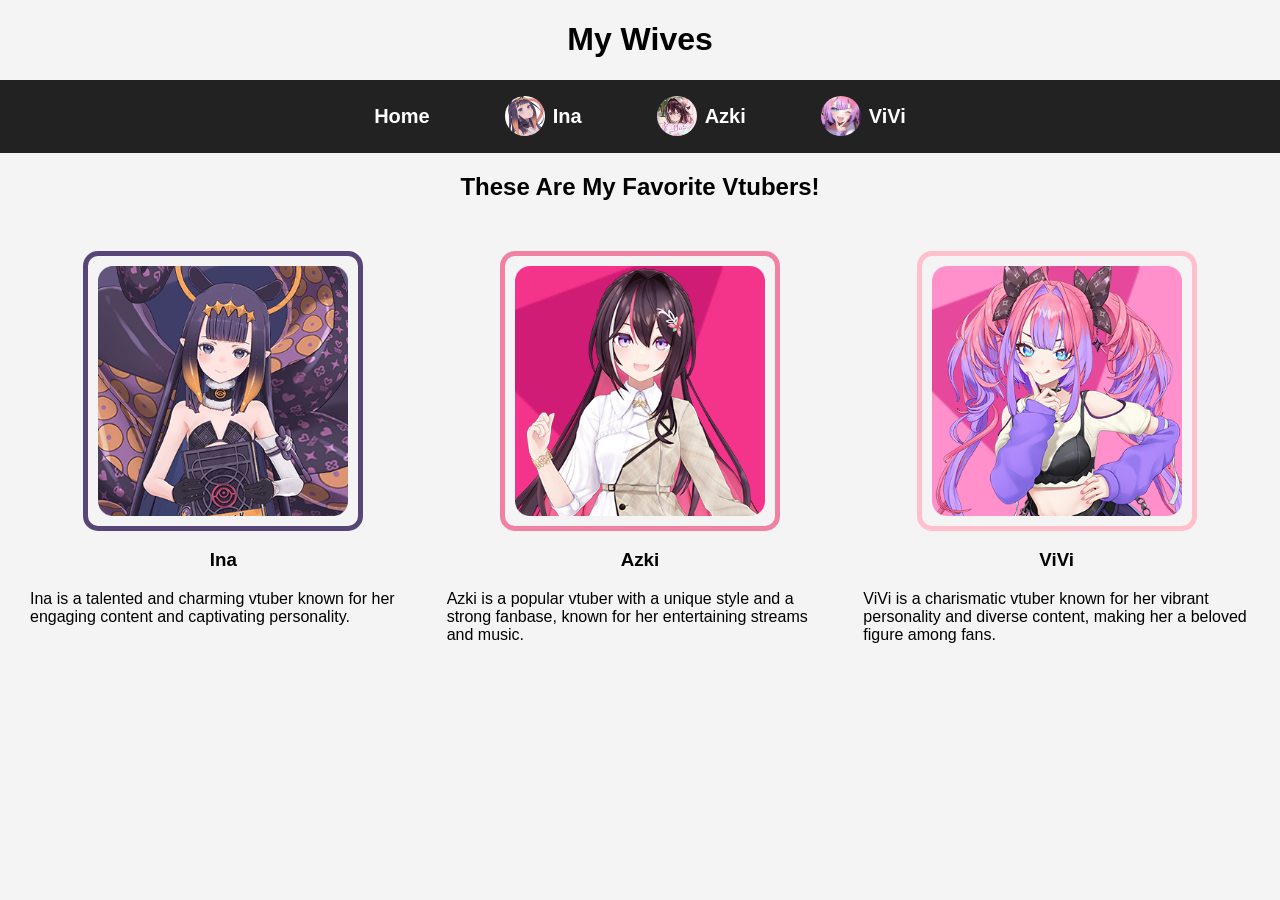
<file: index.html>
<!doctype html>
<html lang="en">
  <head>
    <meta charset="UTF-8" />
    <meta name="viewport" content="width=device-width, initial-scale=1.0" />
    <title>vtubers</title>
    <link rel="stylesheet" href="style.css" />
  </head>
  <body>
    <h1><b>My Wives</b></h1>
    <nav class="navbar">
      <ul>
        <li><a href="index.html">Home</a></li>

        <li>
          <a href="ina.html">
            <img class="nav-icon" src="inaicon.webp" alt="Ina" />
            Ina
          </a>
        </li>

        <li>
          <a href="azki.html">
            <img class="nav-icon" src="azkiicon.webp" alt="Azki" />
            Azki
          </a>
        </li>

        <li>
          <a href="vivi.html">
            <img class="nav-icon" src="viviicon.jpg" alt="ViVi" />
            ViVi
          </a>
        </li>
      </ul>
    </nav>
    <header>
      <h2>These Are My Favorite Vtubers!</h2>
      <div class="grid">
        <section class="ina">
          <img src="ina.png" alt="Ina" />
          <h3>Ina</h3>
          <p>
            Ina is a talented and charming vtuber known for her engaging content
            and captivating personality.
          </p>
        </section>
        <section class="azki">
          <img src="azki.png" alt="Azki" />
          <h3>Azki</h3>
          <p>
            Azki is a popular vtuber with a unique style and a strong fanbase,
            known for her entertaining streams and music.
          </p>
        </section>
        <section class="vivi">
          <img src="vivi.png" alt="ViVi" />
          <h3>ViVi</h3>
          <p>
            ViVi is a charismatic vtuber known for her vibrant personality and
            diverse content, making her a beloved figure among fans.
          </p>
        </section>
      </div>
    </header>
  </body>
</html>
</file>
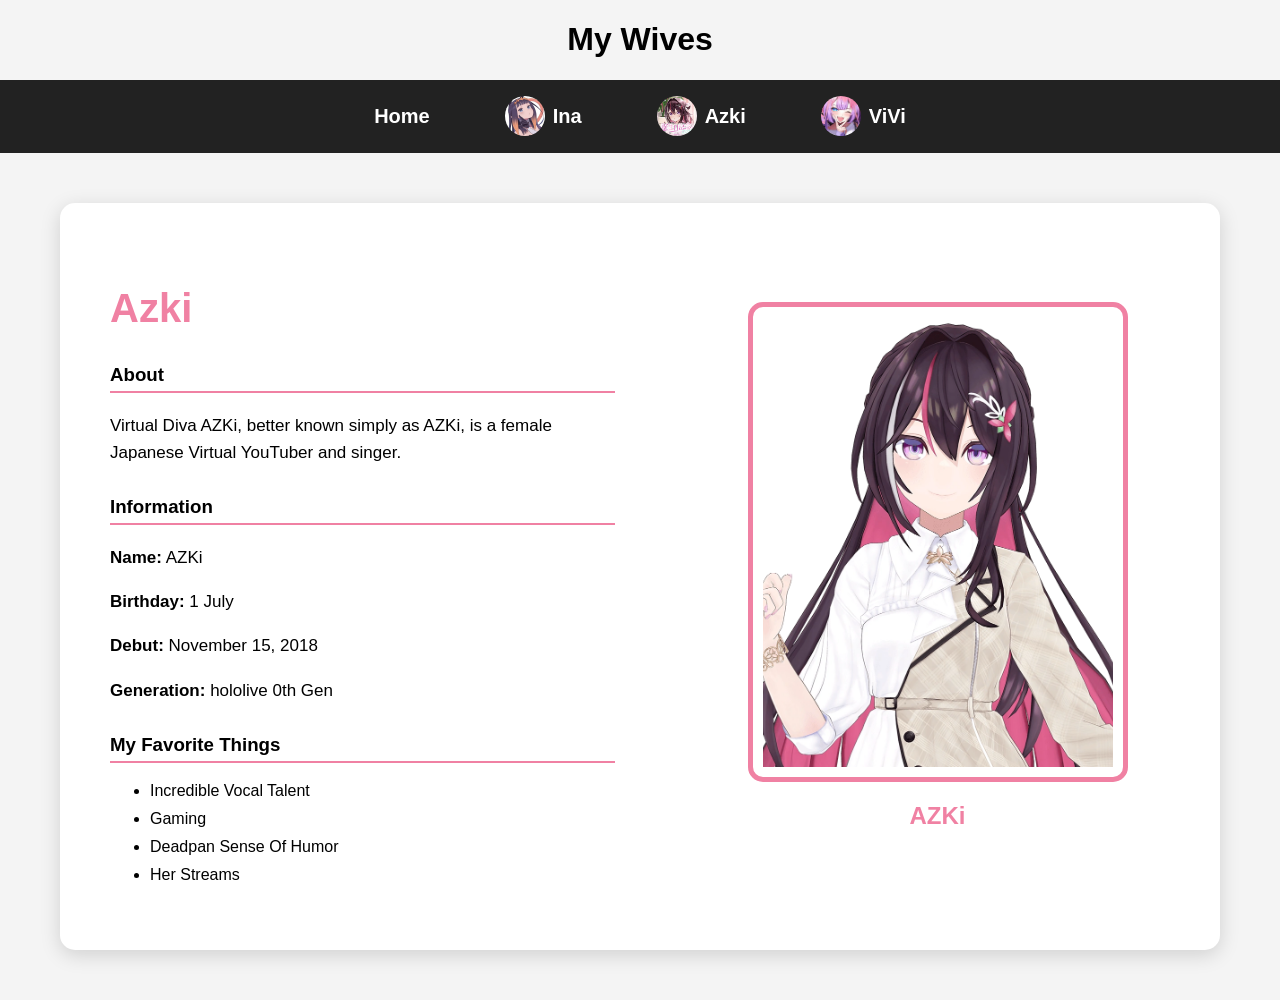
<file: azki.html>
<!doctype html>
<html lang="en">
  <head>
    <meta charset="UTF-8" />
    <meta name="viewport" content="width=device-width, initial-scale=1.0" />
    <title>Azki</title>
    <link rel="stylesheet" href="style.css" />
  </head>

  <body>
    <h1><b>My Wives</b></h1>

    <nav class="navbar">
      <ul>
        <li>
          <a href="index.html">Home</a>
        </li>

        <li>
          <a href="ina.html">
            <img class="nav-icon" src="inaicon.webp" alt="Ina" />
            Ina
          </a>
        </li>

        <li>
          <a href="azki.html">
            <img class="nav-icon" src="azkiicon.webp" alt="Azki" />
            Azki
          </a>
        </li>

        <li>
          <a href="vivi.html">
            <img class="nav-icon" src="viviicon.jpg" alt="ViVi" />
            ViVi
          </a>
        </li>
      </ul>
    </nav>

    <main class="azki-profile">
      <section class="azki-info">
        <h2>Azki</h2>

        <h3>About</h3>

        <p>
          Virtual Diva AZKi, better known simply as AZKi, is a female Japanese
          Virtual YouTuber and singer.
        </p>

        <h3>Information</h3>

        <p><b>Name:</b> AZKi</p>

        <p><b>Birthday:</b> 1 July</p>

        <p><b>Debut:</b> November 15, 2018</p>

        <p><b>Generation:</b> hololive 0th Gen</p>

        <h3>My Favorite Things</h3>

        <ul>
          <li>Incredible Vocal Talent</li>
          <li>Gaming</li>
          <li>Deadpan Sense Of Humor</li>
          <li>Her Streams</li>
        </ul>
      </section>

      <section class="azki-image">
        <img src="azkiavatar.webp" alt="Azki" />
        <h2>AZKi</h2>
      </section>
    </main>
  </body>
</html>
</file>
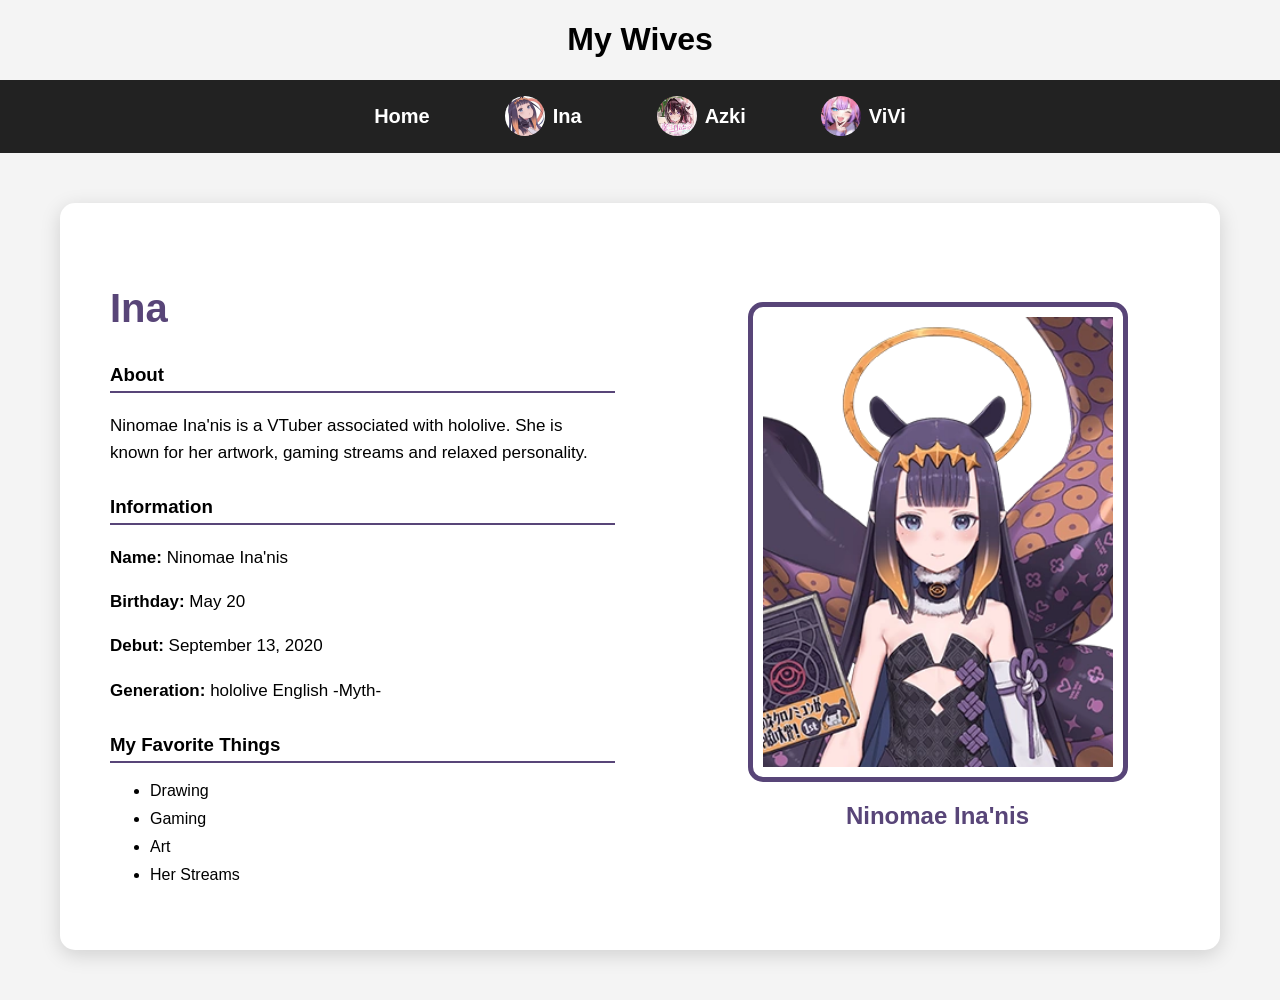
<file: ina.html>
<!doctype html>
<html lang="en">
  <head>
    <meta charset="UTF-8" />
    <meta name="viewport" content="width=device-width, initial-scale=1.0" />
    <title>Ina</title>
    <link rel="stylesheet" href="style.css" />
  </head>
  <body>
    <h1><b>My Wives</b></h1>
    <nav class="navbar">
      <ul>
        <li><a href="index.html">Home</a></li>
        <li>
          <a href="ina.html">
            <img class="nav-icon" src="inaicon.webp" alt="Ina" />
            Ina
          </a>
        </li>
        <li>
          <a href="azki.html">
            <img class="nav-icon" src="azkiicon.webp" alt="Azki" />
            Azki
          </a>
        </li>
        <li>
          <a href="vivi.html">
            <img class="nav-icon" src="viviicon.jpg" alt="ViVi" />
            ViVi
          </a>
        </li>
      </ul>
    </nav>
    <main class="ina-profile">
      <section class="ina-info">
        <h2>Ina</h2>

        <h3>About</h3>

        <p>
          Ninomae Ina'nis is a VTuber associated with hololive. She is known for
          her artwork, gaming streams and relaxed personality.
        </p>

        <h3>Information</h3>

        <p><b>Name:</b> Ninomae Ina'nis</p>

        <p><b>Birthday:</b> May 20</p>

        <p><b>Debut:</b> September 13, 2020</p>

        <p><b>Generation:</b> hololive English -Myth-</p>

        <h3>My Favorite Things</h3>

        <ul>
          <li>Drawing</li>
          <li>Gaming</li>
          <li>Art</li>
          <li>Her Streams</li>
        </ul>
      </section>
      <section class="ina-image">
        <img src="inaavatar.webp" alt="Ina" />
        <h2>Ninomae Ina'nis</h2>
      </section>
    </main>
  </body>
</html>
</file>
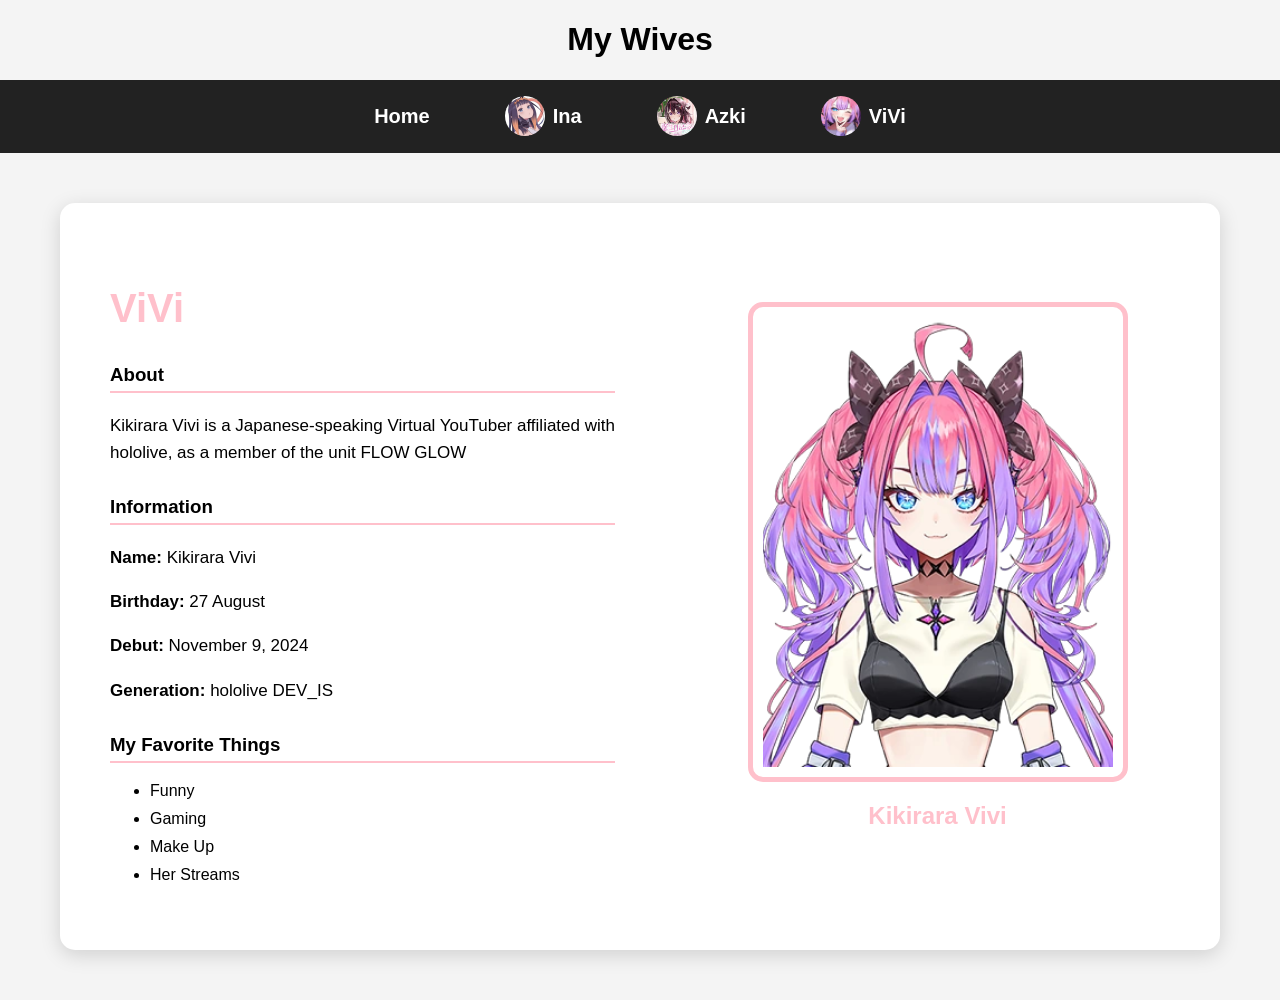
<file: vivi.html>
<!doctype html>
<html lang="en">
  <head>
    <meta charset="UTF-8" />
    <meta name="viewport" content="width=device-width, initial-scale=1.0" />
    <title>ViVi</title>
    <link rel="stylesheet" href="style.css" />
  </head>
  <body>
    <h1><b>My Wives</b></h1>
    <nav class="navbar">
      <ul>
        <li><a href="index.html">Home</a></li>
        <li>
          <a href="ina.html">
            <img class="nav-icon" src="inaicon.webp" alt="Ina" />
            Ina
          </a>
        </li>
        <li>
          <a href="azki.html">
            <img class="nav-icon" src="azkiicon.webp" alt="Azki" />
            Azki
          </a>
        </li>
        <li>
          <a href="vivi.html">
            <img class="nav-icon" src="viviicon.jpg" alt="ViVi" />
            ViVi
          </a>
        </li>
      </ul>
    </nav>
    <main class="vivi-profile">
      <section class="vivi-info">
        <h2>ViVi</h2>

        <h3>About</h3>

        <p>
          Kikirara Vivi is a Japanese-speaking Virtual YouTuber affiliated with
          hololive, as a member of the unit FLOW GLOW
        </p>

        <h3>Information</h3>

        <p><b>Name:</b> Kikirara Vivi</p>

        <p><b>Birthday:</b> 27 August</p>

        <p><b>Debut:</b> November 9, 2024</p>

        <p><b>Generation:</b> hololive DEV_IS</p>

        <h3>My Favorite Things</h3>

        <ul>
          <li>Funny</li>
          <li>Gaming</li>
          <li>Make Up</li>
          <li>Her Streams</li>
        </ul>
      </section>
      <section class="vivi-image">
        <img src="viviavatar.webp" alt="ViVi" />
        <h2>Kikirara Vivi</h2>
      </section>
    </main>
  </body>
</html>
</file>
<file: style.css>
body {
  font-family: Arial, Helvetica, sans-serif;
  margin: 0;
  background: #f4f4f4;
}

h1,
h2,
h3 {
  text-align: center;
}


.navbar {
  height: 73px;
  background-color: #222;

  display: flex;
  justify-content: center;
  align-items: center;
}

.navbar ul {
  display: flex;
  align-items: center;

  list-style: none;
  gap: 75px;

  margin: 0;
  padding: 0;
}

.navbar a {
  color: white;
  text-decoration: none;

  font-size: 20px;
  font-weight: bold;

  display: flex;
  align-items: center;
  gap: 8px;
}

.navbar a:hover {
  color: #aaa;
}


.navbar img {
  width: 40px;
  height: 40px;

  object-fit: cover;

  border: none;
  padding: 0;
  margin: 0;

  border-radius: 50%;

  transition: 0.3s;
}

.navbar a:hover img {
  transform: scale(1.1);
}


.grid {
  display: grid;
  grid-template-columns: repeat(3, 1fr);

  gap: 30px;
  padding: 30px;
}


.grid img {
  width: 100%;
  max-width: 250px;

  display: block;
  margin: auto;

  border: 5px solid #c5207d;
  padding: 10px;
  border-radius: 15px;

  transition: 0.4s;
}

.grid img:hover {
  transform: scale(1.08) rotate(2deg);
  box-shadow: 0 10px 20px gray;
}
.ina img {
  border: 5px solid #584578;
}

.azki img {
  border: 5px solid #f081a3;
}

.vivi img {
  border: 5px solid #ffc0cb;
}
.ina-profile {
  display: flex;

  max-width: 1100px;
  margin: 50px auto;
  padding: 30px;

  gap: 50px;

  background: white;

  border-radius: 15px;

  box-shadow: 0 5px 20px rgba(0, 0, 0, 0.15);
}


.ina-info {
  flex: 1;
  padding: 20px;
}

.ina-info h2 {
  font-size: 40px;
  text-align: left;
  color: #584578;
}

.ina-info h3 {
  text-align: left;
  margin-top: 30px;

  border-bottom: 2px solid #584578;
  padding-bottom: 5px;
}

.ina-info p {
  font-size: 17px;
  line-height: 1.6;
}

.ina-info li {
  margin: 10px 0;
}


.ina-image {
  flex: 1;

  display: flex;
  flex-direction: column;

  justify-content: center;
  align-items: center;
}

.ina-image img {
  width: 350px;
  height: 450px;

  object-fit: cover;

  border: 5px solid #584578;
  padding: 10px;

  border-radius: 15px;

  transition: 0.4s;
}

.ina-image img:hover {
  transform: scale(1.05);
  box-shadow: 0 10px 30px #584578;
}

.ina-image h2 {
  color: #584578;
}


.azki-profile {
  display: flex;

  max-width: 1100px;
  margin: 50px auto;
  padding: 30px;

  gap: 50px;

  background: white;

  border-radius: 15px;

  box-shadow: 0 5px 20px rgba(0, 0, 0, 0.15);
}


.azki-info {
  flex: 1;
  padding: 20px;
}

.azki-info h2 {
  font-size: 40px;
  text-align: left;
  color: #f081a3;
}

.azki-info h3 {
  text-align: left;
  margin-top: 30px;

  border-bottom: 2px solid #f081a3;
  padding-bottom: 5px;
}

.azki-info p {
  font-size: 17px;
  line-height: 1.6;
}

.azki-info li {
  margin: 10px 0;
}


.azki-image {
  flex: 1;

  display: flex;
  flex-direction: column;

  justify-content: center;
  align-items: center;
}

.azki-image img {
  width: 350px;
  height: 450px;

  object-fit: cover;

  border: 5px solid #f081a3;
  padding: 10px;

  border-radius: 15px;

  transition: 0.4s;
}

.azki-image img:hover {
  transform: scale(1.05);
  box-shadow: 0 10px 30px #f081a3;
}

.azki-image h2 {
  color: #f081a3;
}


.vivi-profile {
  display: flex;

  max-width: 1100px;
  margin: 50px auto;
  padding: 30px;

  gap: 50px;

  background: white;

  border-radius: 15px;

  box-shadow: 0 5px 20px rgba(0, 0, 0, 0.15);
}


.vivi-info {
  flex: 1;
  padding: 20px;
}

.vivi-info h2 {
  font-size: 40px;
  text-align: left;
  color: #ffc0cb;
}

.vivi-info h3 {
  text-align: left;
  margin-top: 30px;

  border-bottom: 2px solid #ffc0cb;
  padding-bottom: 5px;
}

.vivi-info p {
  font-size: 17px;
  line-height: 1.6;
}

.vivi-info li {
  margin: 10px 0;
}


.vivi-image {
  flex: 1;

  display: flex;
  flex-direction: column;

  justify-content: center;
  align-items: center;
}

.vivi-image img {
  width: 350px;
  height: 450px;

  object-fit: cover;

  border: 5px solid #ffc0cb;
  padding: 10px;

  border-radius: 15px;

  transition: 0.4s;
}

.vivi-image img:hover {
  transform: scale(1.05);
  box-shadow: 0 10px 30px #ffc0cb;
}

.vivi-image h2 {
  color: #ffc0cb;
}
</file>
